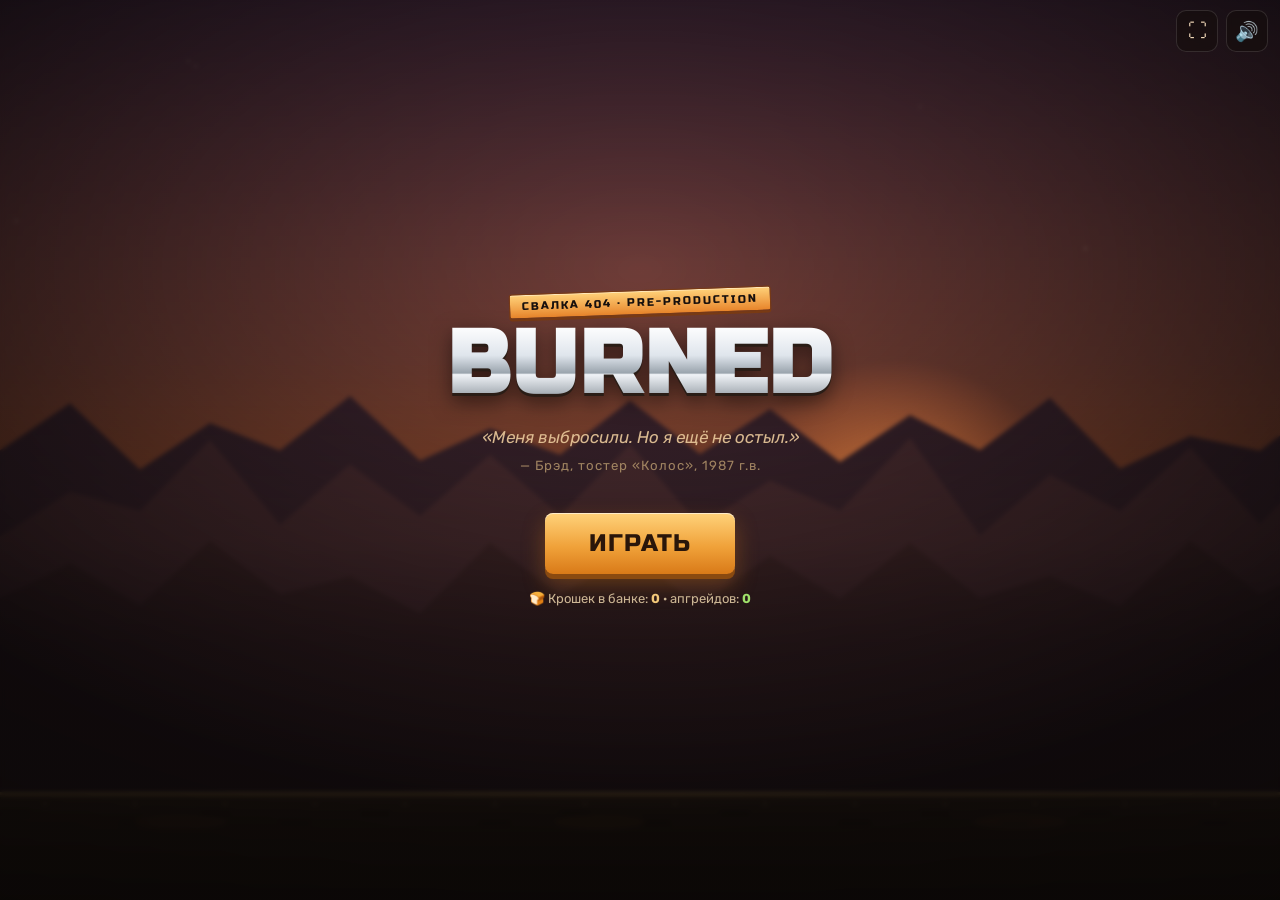
<file: index.html>
<!DOCTYPE html>
<html lang="ru">
<head>
<meta charset="UTF-8">
<meta name="viewport" content="width=device-width, initial-scale=1.0, maximum-scale=1.0, user-scalable=no, viewport-fit=cover">
<title>BURNED</title>
<link rel="preconnect" href="https://fonts.googleapis.com">
<link rel="preconnect" href="https://fonts.gstatic.com" crossorigin>
<link href="https://fonts.googleapis.com/css2?family=Russo+One&family=Rubik:wght@400;500;700;900&display=swap" rel="stylesheet">
  <link rel="stylesheet" href="css/style.css">
</head>
<body>
<canvas id="game"></canvas>

<!-- top-right controls -->
<div id="topbar">
  <button class="iconbtn" id="btn-fs" title="Полный экран">⛶</button>
  <button class="iconbtn" id="btn-mute" title="Звук">🔊</button>
  <button class="iconbtn" id="btn-pause" title="Пауза" style="display:none">⏸</button>
</div>

<!-- touch controls -->
<div id="touch">
  <div class="pad" id="pad-left">
    <div class="tbtn move" data-act="left">◀</div>
    <div class="tbtn move" data-act="right">▶</div>
  </div>
  <div class="pad" id="pad-right">
    <div class="tbtn big" data-act="charge" id="btn-charge">ЖАР<span class="sub">тап/держать</span><div class="charge-ring" id="chargeRing"></div></div>
    <div class="tbtn act" data-act="jump">ПРЫГ</div>
    <div class="tbtn act" data-act="dash" id="btn-dash">РЫВОК<div class="dash-fill" id="dashFill"></div><div class="dash-count" id="dashCount"></div></div>
  </div>
</div>

<div id="kbchip"><b>A/D</b> ходьба · <b>W</b> прыжок · <b>Shift</b> рывок · <b>J/ЛКМ</b> выстрел (тап/зажать)</div>
<button id="btn-skip-cut" style="display:none;position:fixed;right:18px;bottom:18px;z-index:60;padding:10px 18px;border-radius:12px;border:1px solid rgba(255,255,255,.25);background:rgba(20,14,10,.6);color:#f4e6c8;font:700 15px 'Rubik',sans-serif;cursor:pointer;backdrop-filter:blur(4px);">Пропустить ⏭</button>

<!-- START -->
<div class="overlay" id="screen-start">
  <span class="badge">Свалка 404 · Pre-Production</span>
  <h1 class="title">BURNED</h1>
  <p class="quote">«Меня выбросили. Но я ещё не остыл.»<span class="by">— Брэд, тостер «Колос», 1987 г.в.</span></p>
  <div class="row" style="margin-top:8px">
    <button class="btn" id="btn-play">Играть</button>
  </div>
  <div id="menu-stats" style="margin-top:14px;font-size:13px;color:#cdb795;line-height:1.7;"></div>
</div>

<!-- PAUSE -->
<div class="overlay hidden" id="screen-pause">
  <span class="badge">Пауза</span>
  <h2 class="over-title" style="margin-top:14px">Передышка</h2>
  <div class="row" style="margin-top:26px">
    <button class="btn" id="btn-resume">Продолжить</button>
    <button class="btn secondary" id="btn-restart-p">Заново</button>
  </div>
</div>

<!-- GAME OVER -->
<div class="overlay hidden" id="screen-over">
  <span class="badge" id="over-badge">Брэд остыл</span>
  <h2 class="over-title" id="over-title">Конец смены</h2>
  <div class="stats">
    <div class="stat"><div class="v" id="st-wave">0</div><div class="l">Волна</div></div>
    <div class="stat"><div class="v" id="st-crumbs">0</div><div class="l">Крошки</div></div>
    <div class="stat"><div class="v" id="st-kills">0</div><div class="l">Утилизировано</div></div>
  </div>
  <p class="quote" id="over-quote"></p>
  <button class="btn" id="btn-restart">Снова в бой</button>
</div>

<!-- VICTORY -->
<div class="overlay hidden" id="screen-win">
  <span class="badge" style="background:linear-gradient(180deg,#bfe8ff,#5aa6e0);border-color:#2a5a7a;box-shadow:0 2px 0 #2a5a7a, inset 0 1px 0 rgba(255,255,255,.6);">Босс повержен</span>
  <h2 class="over-title" id="win-title" style="background:linear-gradient(180deg,#fff,#cfe8ff 50%,#7fb8e0);-webkit-background-clip:text;background-clip:text;color:transparent;">ХОЛОДИЛЬНИК ПАЛ</h2>
  <div class="stats">
    <div class="stat"><div class="v" id="win-crumbs">0</div><div class="l">Крошки</div></div>
    <div class="stat"><div class="v" id="win-kills">0</div><div class="l">Утилизировано</div></div>
  </div>
  <p class="quote" id="win-quote"></p>
  <button class="btn" id="btn-win-restart">Ещё забег</button>
</div>

<!-- МАСТЕРСКАЯ (магазин Блендера) -->
<div class="overlay hidden" id="screen-shop">
  <div class="shop-wrap">
    <div class="shop-head">
      <span class="shop-blender">🥤</span>
      <div>
        <div class="shop-title">Мастерская Блендера</div>
        <div class="shop-quote" id="shop-quote"></div>
      </div>
    </div>
    <div class="shop-bank"><span class="ic"></span><span id="shop-bank-n">0</span> крошек</div>
    <div class="shop-hint">Ветки качаются по порядку сверху вниз. Апгрейды сохраняются между забегами.</div>
    <div class="shop-cols" id="shop-cols"></div>
    <div class="shop-foot">
      <button class="btn" id="btn-shop-go">В бой</button>
    </div>
  </div>
</div>

<!-- ROTATE TO LANDSCAPE -->
<div class="overlay hidden" id="screen-rotate">
  <div class="rotate-phone"><div class="rotate-phone-screen"></div></div>
  <h2 class="over-title" style="margin-top:18px;font-size:clamp(22px,7vw,34px)">Поверни устройство</h2>
  <p class="quote" style="margin-top:10px">Брэд греется только в ландшафте.<br>Разверни телефон горизонтально 📱↻</p>
</div>

<div class="loading" id="loading">РАЗОГРЕВ…</div>

<script src="js/util.js"></script>
<script src="js/audio.js"></script>
<script src="js/input.js"></script>
<script src="js/fx.js"></script>
<script src="js/world.js"></script>
<script src="js/projectiles.js"></script>
<script src="js/enemies.js"></script>
<script src="js/bosses.js"></script>
<script src="js/player.js"></script>
<script src="js/spawner.js"></script>
<script src="js/progression.js"></script>
<script src="js/ui.js"></script>
<script src="js/speech.js"></script>
<script src="js/cutscene.js"></script>
<script src="js/game.js"></script>
</body>
</html>
</file>
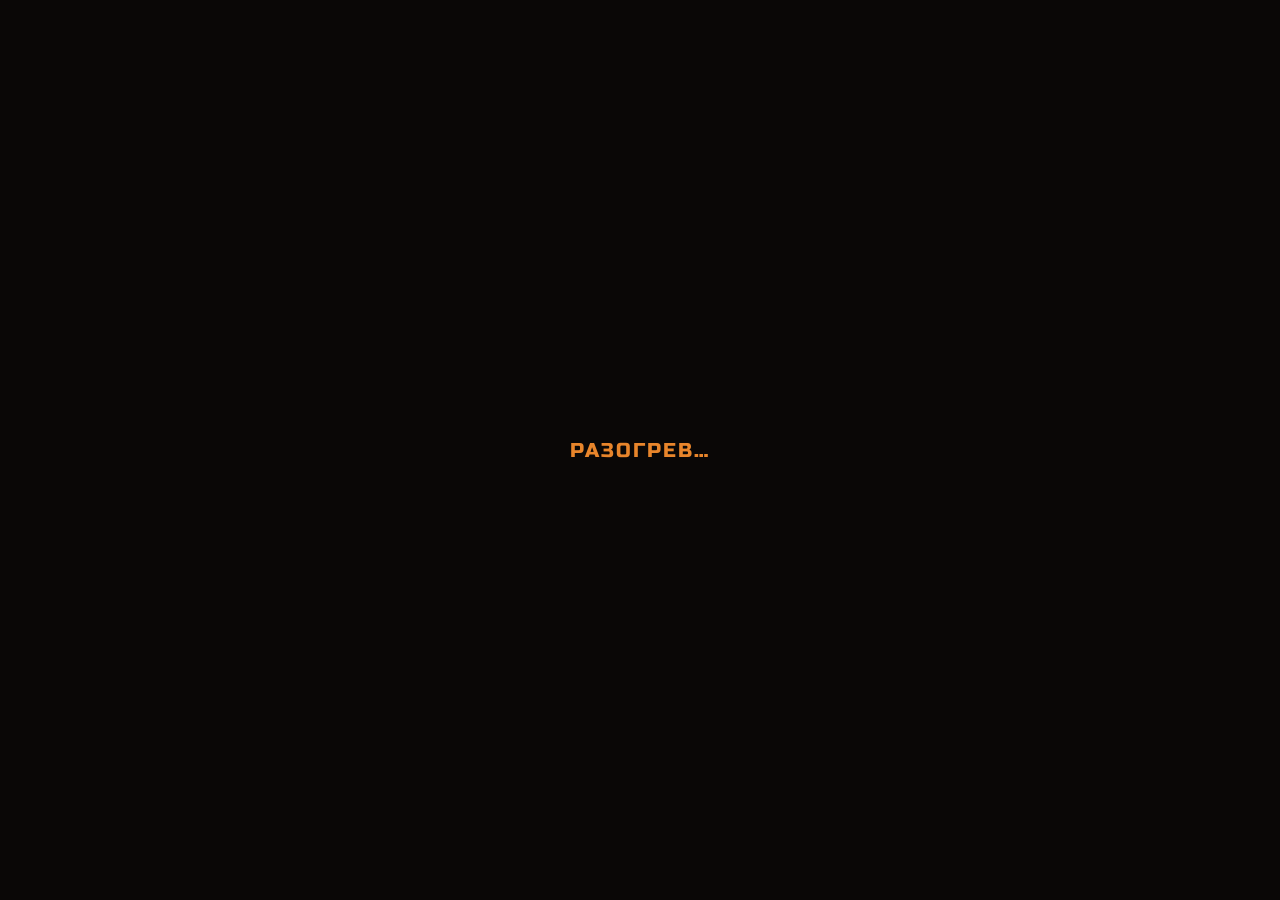
<file: index2.html>
<!DOCTYPE html>
<html lang="ru">
<head>
<meta charset="UTF-8">
<meta name="viewport" content="width=device-width, initial-scale=1.0, maximum-scale=1.0, user-scalable=no, viewport-fit=cover">
<title>🍞 Тост Праведника</title>
<link rel="preconnect" href="https://fonts.googleapis.com">
<link rel="preconnect" href="https://fonts.gstatic.com" crossorigin>
<link href="https://fonts.googleapis.com/css2?family=Russo+One&family=Rubik:wght@400;500;700;900&display=swap" rel="stylesheet">
  <link rel="stylesheet" href="css/style.css">
</head>
<body>
<canvas id="game"></canvas>

<!-- top-right controls -->
<div id="topbar">
  <button class="iconbtn" id="btn-mute" title="Звук">🔊</button>
  <button class="iconbtn" id="btn-pause" title="Пауза" style="display:none">⏸</button>
</div>

<!-- touch controls -->
<div id="touch">
  <div class="pad" id="pad-left">
    <div class="tbtn move" data-act="left">◀</div>
    <div class="tbtn move" data-act="right">▶</div>
  </div>
  <div class="pad" id="pad-right">
    <div class="tbtn big" data-act="charge" id="btn-charge">ЖАР<span class="sub">держать</span><div class="charge-ring" id="chargeRing"></div></div>
    <div class="tbtn act" data-act="jump">ПРЫГ</div>
    <div class="tbtn act" data-act="dash">РЫВОК</div>
    <div class="tbtn act ult notready" data-act="ult" id="btn-ult">УЛЬТА</div>
  </div>
</div>

<div id="kbchip"><b>A/D</b> ходьба · <b>W</b> прыжок · <b>Shift</b> рывок · <b>держать J</b> заряд · <b>Q</b> ульта</div>

<!-- START -->
<div class="overlay" id="screen-start">
  <span class="badge">Свалка 404 · Pre-Production</span>
  <h1 class="title">Тост<span class="accent">праведника</span></h1>
  <p class="quote">«Меня выбросили. Но я ещё не остыл.»<span class="by">— Брэд, тостер «Колос», 1987 г.в.</span></p>
  <div class="row" style="margin-top:8px">
    <button class="btn" id="btn-play">Играть</button>
    <button class="btn secondary" id="btn-shop">🔧 Мастерская</button>
  </div>
  <div id="menu-stats" style="margin-top:14px;font-size:13px;color:#cdb795;line-height:1.7;"></div>
  <div class="controls-hint" id="start-hint"></div>
</div>

<!-- PAUSE -->
<div class="overlay hidden" id="screen-pause">
  <span class="badge">Пауза</span>
  <h2 class="over-title" style="margin-top:14px">Передышка</h2>
  <div class="row" style="margin-top:26px">
    <button class="btn" id="btn-resume">Продолжить</button>
    <button class="btn secondary" id="btn-restart-p">Заново</button>
  </div>
</div>

<!-- GAME OVER -->
<div class="overlay hidden" id="screen-over">
  <span class="badge" id="over-badge">Брэд остыл</span>
  <h2 class="over-title" id="over-title">Конец смены</h2>
  <div class="stats">
    <div class="stat"><div class="v" id="st-wave">0</div><div class="l">Волна</div></div>
    <div class="stat"><div class="v" id="st-crumbs">0</div><div class="l">Крошки</div></div>
    <div class="stat"><div class="v" id="st-kills">0</div><div class="l">Утилизировано</div></div>
  </div>
  <p class="quote" id="over-quote"></p>
  <button class="btn" id="btn-restart">Снова в бой</button>
</div>

<!-- VICTORY -->
<div class="overlay hidden" id="screen-win">
  <span class="badge" style="background:linear-gradient(180deg,#bfe8ff,#5aa6e0);border-color:#2a5a7a;box-shadow:0 2px 0 #2a5a7a, inset 0 1px 0 rgba(255,255,255,.6);">Босс повержен</span>
  <h2 class="over-title" id="win-title" style="background:linear-gradient(180deg,#fff,#cfe8ff 50%,#7fb8e0);-webkit-background-clip:text;background-clip:text;color:transparent;">ХОЛОДИЛЬНИК ПАЛ</h2>
  <div class="stats">
    <div class="stat"><div class="v" id="win-crumbs">0</div><div class="l">Крошки</div></div>
    <div class="stat"><div class="v" id="win-kills">0</div><div class="l">Утилизировано</div></div>
  </div>
  <p class="quote" id="win-quote"></p>
  <button class="btn" id="btn-win-restart">Ещё забег</button>
</div>

<!-- МАСТЕРСКАЯ (магазин Блендера) -->
<div class="overlay hidden" id="screen-shop">
  <div class="shop-wrap">
    <div class="shop-head">
      <span class="shop-blender">🥤</span>
      <div>
        <div class="shop-title">Мастерская Блендера</div>
        <div class="shop-quote" id="shop-quote"></div>
      </div>
    </div>
    <div class="shop-bank"><span class="ic"></span><span id="shop-bank-n">0</span> крошек</div>
    <div class="shop-hint">Ветки качаются по порядку сверху вниз. Апгрейды сохраняются между забегами.</div>
    <div class="shop-cols" id="shop-cols"></div>
    <div class="shop-foot">
      <button class="btn" id="btn-shop-go">В бой</button>
    </div>
  </div>
</div>

<!-- ROTATE TO LANDSCAPE -->
<div class="overlay hidden" id="screen-rotate">
  <div class="rotate-phone"><div class="rotate-phone-screen"></div></div>
  <h2 class="over-title" style="margin-top:18px;font-size:clamp(22px,7vw,34px)">Поверни устройство</h2>
  <p class="quote" style="margin-top:10px">Брэд греется только в ландшафте.<br>Разверни телефон горизонтально 📱↻</p>
</div>

<div class="loading" id="loading">РАЗОГРЕВ…</div>

<script src="js/util.js"></script>
<script src="js/audio.js"></script>
<script src="js/input.js"></script>
<script src="js/fx.js"></script>
<script src="js/world.js"></script>
<script src="js/projectiles.js"></script>
<script src="js/enemies.js"></script>
<script src="js/bosses.js"></script>
<script src="js/player.js"></script>
<script src="js/spawner.js"></script>
<script src="js/progression.js"></script>
<script src="js/ui.js"></script>
<script src="js/game.js"></script>
</body>
</html>
</file>
<file: css/style.css>
:root{
    --rust:#e8852b; --amber:#ffb347; --ember:#ff6a00; --crust:#b5722a;
    --chrome:#d9dde3; --steel:#8c949e; --dark:#160f0d; --panel:#241a15;
    --danger:#ff3b30; --crumb:#f2c879; --ink:#f6ead3;
    --display:'Russo One','Arial Black',system-ui,sans-serif;
    --body:'Rubik',system-ui,'Segoe UI',sans-serif;
  }
  *{margin:0;padding:0;box-sizing:border-box;-webkit-tap-highlight-color:transparent;}
  html,body{height:100%;width:100%;overflow:hidden;background:#0a0706;}
  body{
    font-family:var(--body);color:var(--ink);
    touch-action:none;-webkit-user-select:none;user-select:none;
    position:fixed;inset:0;
  }
  #game{display:block;position:absolute;inset:0;width:100%;height:100%;background:#1a0f1f;touch-action:none;}

  /* ---------- Overlays (menus) ---------- */
  .overlay{
    position:absolute;inset:0;display:flex;flex-direction:column;
    align-items:center;justify-content:center;text-align:center;
    padding:24px;z-index:30;overflow-y:auto; /* короткий ландшафт — не обрезаем заголовок */
    background:radial-gradient(120% 100% at 50% 30%, rgba(232,133,43,.12), rgba(10,7,6,.86) 60%, rgba(10,7,6,.96));
    backdrop-filter:blur(2px);
  }
  .overlay.hidden{display:none;}
  .badge{
    font-family:var(--display);letter-spacing:2px;font-size:11px;
    color:var(--dark);background:linear-gradient(180deg,#ffd27a,#e8852b);
    padding:5px 12px;border-radius:3px;border:1px solid #7a3b14;
    box-shadow:0 2px 0 #7a3b14, inset 0 1px 0 rgba(255,255,255,.5);
    transform:rotate(-2deg);text-transform:uppercase;
  }
  .title{
    font-family:var(--display);line-height:.92;margin:10px 0 4px;letter-spacing:2px;
    font-size:clamp(44px,11vw,88px);
    background:linear-gradient(180deg,#fff 0%,#dfe5ec 38%,#9aa4ad 60%,#f0f3f7 62%,#7e8790 100%);
    -webkit-background-clip:text;background-clip:text;color:transparent;
    filter:drop-shadow(0 3px 0 #2a1d16) drop-shadow(0 6px 10px rgba(0,0,0,.5));
    text-transform:uppercase;
  }
  .title .accent{
    display:block;font-size:.42em;letter-spacing:6px;margin-top:6px;
    background:linear-gradient(180deg,#ffd27a,#e8852b);-webkit-background-clip:text;background-clip:text;color:transparent;
    filter:drop-shadow(0 2px 0 #5a2c10);
  }
  .quote{
    font-style:italic;color:#e8c79a;max-width:30ch;margin:16px auto 4px;
    font-size:clamp(13px,3.6vw,17px);line-height:1.45;opacity:.92;
  }
  .quote .by{display:block;font-style:normal;font-size:.78em;color:#a98c66;margin-top:6px;letter-spacing:1px;}
  .btn{
    font-family:var(--display);font-size:clamp(18px,5vw,24px);letter-spacing:1px;
    color:#2a160a;cursor:pointer;border:none;margin-top:26px;
    padding:16px 44px;border-radius:8px;text-transform:uppercase;
    background:linear-gradient(180deg,#ffd27a,#f0a23a 55%,#d97a18);
    box-shadow:0 5px 0 #8a4a10, 0 10px 22px rgba(217,122,24,.35), inset 0 1px 0 rgba(255,255,255,.6);
    transition:transform .07s, box-shadow .07s;
  }
  .btn:active{transform:translateY(4px);box-shadow:0 1px 0 #8a4a10, inset 0 1px 0 rgba(255,255,255,.5);}
  .btn.secondary{
    background:linear-gradient(180deg,#3a2c24,#2a1f19);color:#f0d8b8;
    box-shadow:0 4px 0 #140d0a, inset 0 1px 0 rgba(255,255,255,.08);font-size:clamp(14px,4vw,17px);
    padding:12px 28px;
  }
  .btn.secondary:active{transform:translateY(3px);box-shadow:0 1px 0 #140d0a;}
  .controls-hint{
    margin-top:24px;font-size:13px;color:#bfa789;line-height:1.9;max-width:34ch;opacity:.85;
  }
  .controls-hint b{color:var(--amber);font-weight:700;}
  .row{display:flex;gap:12px;flex-wrap:wrap;justify-content:center;align-items:center;}

  /* game over stats */
  .stats{display:flex;gap:18px;margin:18px 0 2px;flex-wrap:wrap;justify-content:center;}
  .stat{background:rgba(36,26,21,.7);border:1px solid #4a3528;border-radius:10px;padding:12px 18px;min-width:84px;}
  .stat .v{font-family:var(--display);font-size:clamp(22px,7vw,34px);color:var(--amber);}
  .stat .l{font-size:11px;letter-spacing:1.5px;color:#bfa789;text-transform:uppercase;margin-top:2px;}
  .over-title{
    font-family:var(--display);font-size:clamp(30px,9vw,56px);text-transform:uppercase;
    color:#e8e8ec;filter:drop-shadow(0 3px 0 #2a1d16);letter-spacing:1px;
  }

  /* ---------- HUD top-right buttons ---------- */
  #topbar{position:absolute;top:0;right:0;z-index:40;display:flex;gap:8px;padding:max(10px,env(safe-area-inset-top)) 12px 0 0;}
  .iconbtn{
    width:42px;height:42px;border-radius:10px;border:1px solid rgba(255,255,255,.12);
    background:rgba(20,14,11,.55);color:#f0d8b8;font-size:19px;cursor:pointer;
    display:flex;align-items:center;justify-content:center;backdrop-filter:blur(3px);
  }
  .iconbtn:active{background:rgba(20,14,11,.8);}

  /* ---------- Touch controls ---------- */
  #touch{position:absolute;inset:0;z-index:15;pointer-events:none;display:none;}
  body.touch.ingame #touch{display:block;} /* тач-управление только в бою (не в меню/прологе) */
  .pad{
    position:absolute;bottom:max(22px,env(safe-area-inset-bottom));pointer-events:auto;
    display:flex;gap:14px;
  }
  #pad-left{left:max(18px,env(safe-area-inset-left));}
  #pad-right{right:max(18px,env(safe-area-inset-right));flex-direction:row-reverse;flex-wrap:wrap-reverse;width:200px;justify-content:flex-start;gap:12px;}
  .tbtn{
    position:relative;
    -webkit-user-select:none;user-select:none;touch-action:none;
    display:flex;align-items:center;justify-content:center;flex-direction:column;
    border-radius:50%;border:2px solid rgba(255,255,255,.16);
    background:radial-gradient(circle at 35% 30%, rgba(255,255,255,.16), rgba(20,14,11,.5));
    color:#f3e6d0;font-family:var(--display);transition:transform .06s, background .06s, border-color .06s;
    box-shadow:0 4px 14px rgba(0,0,0,.35), inset 0 1px 0 rgba(255,255,255,.12);
  }
  .tbtn .sub{font-family:var(--body);font-size:9px;letter-spacing:.5px;opacity:.7;margin-top:1px;font-weight:700;}
  .tbtn:active,.tbtn.pressed{transform:scale(.92);background:radial-gradient(circle at 35% 30%, rgba(255,210,122,.55), rgba(176,90,20,.65));border-color:rgba(255,210,122,.8);}
  .tbtn.move{width:62px;height:62px;font-size:24px;}
  .tbtn.act{width:62px;height:62px;font-size:13px;}
  .tbtn.big{width:78px;height:78px;font-size:14px;}
  .charge-ring{position:absolute;inset:-5px;border-radius:50%;border:3px solid transparent;pointer-events:none;}
  /* заряды рывка на самой кнопке рывка */
  #btn-dash{overflow:hidden;border-color:rgba(159,224,106,.35);}
  .dash-fill{position:absolute;left:0;right:0;bottom:0;height:0%;pointer-events:none;
    background:linear-gradient(180deg, rgba(159,224,106,.12), rgba(159,224,106,.5));
    transition:height .08s linear;}
  .dash-count{position:absolute;top:3px;right:7px;min-width:16px;height:16px;padding:0 3px;
    border-radius:8px;background:rgba(159,224,106,.92);color:#0b1a06;
    font-family:var(--body);font-weight:900;font-size:11px;line-height:1;
    display:flex;align-items:center;justify-content:center;pointer-events:none;
    box-shadow:0 1px 3px rgba(0,0,0,.45);}

  /* desktop hint chip */
  #kbchip{position:absolute;left:50%;bottom:14px;transform:translateX(-50%);z-index:15;
    font-size:12px;color:#cdb795;background:rgba(20,14,11,.5);padding:7px 14px;border-radius:20px;
    border:1px solid rgba(255,255,255,.08);display:none;letter-spacing:.4px;backdrop-filter:blur(3px);}
  body.desktop.ingame #kbchip{display:block;} /* подсказка клавиш только в бою */
  body.desktop #kbchip.faded{opacity:0;transition:opacity 1s;pointer-events:none;}
  #kbchip b{color:var(--amber);}

  .loading{position:absolute;inset:0;display:flex;align-items:center;justify-content:center;background:#0a0706;color:#e8852b;font-family:var(--display);z-index:50;font-size:20px;letter-spacing:2px;}

  /* ---------- Магазин Блендера ---------- */
  #screen-shop{justify-content:flex-start;padding:0;overflow:hidden;background:radial-gradient(120% 90% at 50% 18%, rgba(90,166,224,.10), rgba(10,7,6,.92) 60%, rgba(10,7,6,.98));}
  .shop-wrap{width:100%;max-width:880px;margin:0 auto;display:flex;flex-direction:column;height:100%;padding:max(14px,env(safe-area-inset-top)) 14px 14px;}
  .shop-head{display:flex;align-items:center;gap:12px;flex-wrap:wrap;justify-content:center;text-align:center;margin-bottom:4px;}
  .shop-blender{font-size:34px;filter:drop-shadow(0 2px 4px rgba(0,0,0,.5));}
  .shop-title{font-family:var(--display);font-size:clamp(20px,5.5vw,30px);color:#dfe9ef;letter-spacing:1px;line-height:1;}
  .shop-quote{font-style:italic;color:#bcd; font-size:clamp(11px,3vw,13px);max-width:42ch;margin:2px auto 0;opacity:.9;}
  .shop-bank{display:inline-flex;align-items:center;gap:7px;background:rgba(36,26,21,.8);border:1px solid #6a532f;border-radius:20px;padding:7px 15px;margin:8px auto 6px;font-family:var(--display);font-size:18px;color:#f2c879;}
  .shop-bank .ic{width:14px;height:14px;border-radius:3px;background:#f2c879;display:inline-block;}
  .shop-cols{display:grid;grid-template-columns:repeat(3,1fr);gap:10px;flex:1;min-height:0;
    align-content:start;overflow-y:auto;padding:6px;-webkit-overflow-scrolling:touch;
    background:rgba(12,9,7,.45);border:1px solid rgba(255,255,255,.06);border-radius:12px;}
  .branch{display:flex;flex-direction:column;gap:8px;align-self:start;}
  .branch-h{position:sticky;top:0;z-index:1;font-family:var(--display);font-size:13px;letter-spacing:.5px;text-align:center;padding:7px 4px;border-radius:8px;background:rgba(20,14,11,.92);border:1px solid rgba(255,255,255,.08);}
  .node{position:relative;border-radius:10px;border:1px solid rgba(255,255,255,.1);background:rgba(28,20,15,.85);padding:9px 9px 9px;cursor:pointer;transition:transform .07s, border-color .1s, background .1s;}
  .node:active{transform:scale(.97);}
  .node .nm{font-family:var(--display);font-size:12.5px;line-height:1.1;color:#f3e6d0;}
  .node .ds{font-size:10.5px;color:#bfa789;margin-top:3px;line-height:1.25;}
  .node .ct{display:flex;align-items:center;gap:5px;margin-top:6px;font-family:var(--display);font-size:13px;}
  .node .ct .ic{width:11px;height:11px;border-radius:2px;background:#f2c879;display:inline-block;}
  .node.buy{border-color:rgba(255,210,122,.5);}
  .node.buy:hover{background:rgba(40,30,20,.95);}
  .node.lock{opacity:.5;cursor:not-allowed;}
  .node.poor{opacity:.82;cursor:not-allowed;}
  .node.poor .ct{color:#ff7a6a;}
  .node.owned{border-color:rgba(120,220,120,.6);background:rgba(26,40,26,.7);cursor:default;}
  .node.owned .ct{color:#9fe06a;}
  .node .tick{position:absolute;top:7px;right:8px;color:#9fe06a;font-size:14px;}
  .shop-foot{display:flex;gap:10px;justify-content:center;align-items:center;padding-top:8px;flex-wrap:wrap;}
  .shop-hint{font-size:11px;color:#8fa0b0;text-align:center;width:100%;margin-bottom:2px;}
  /* компактная кнопка в магазине (у .btn базовый margin-top:26px — убираем) */
  #screen-shop .btn{margin-top:0;padding:11px 34px;font-size:clamp(16px,4.5vw,20px);}
  /* на низких ландшафтных экранах ужимаем «обвязку», чтобы улучшения занимали больше высоты */
  @media (max-height:470px){
    .shop-wrap{padding:max(8px,env(safe-area-inset-top)) 12px 10px;}
    .shop-blender{font-size:26px;}
    .shop-title{font-size:clamp(17px,4.5vw,22px);}
    .shop-quote{display:none;}
    .shop-bank{margin:4px auto 3px;padding:4px 12px;font-size:15px;}
    .shop-hint{display:none;}
    #screen-shop .btn{padding:8px 28px;font-size:16px;}
    .shop-foot{padding-top:5px;}
  }

  /* ---------- Поверни устройство (ландшафт) ---------- */
  #screen-rotate{z-index:60;background:radial-gradient(120% 100% at 50% 35%, rgba(232,133,43,.14), rgba(8,5,4,.97) 62%, rgba(8,5,4,.99));}
  .rotate-phone{
    width:62px;height:108px;border-radius:14px;border:4px solid #ffd27a;
    box-shadow:0 0 26px rgba(255,150,30,.45), inset 0 0 0 3px rgba(20,14,11,.9);
    background:linear-gradient(160deg,#2a1f19,#160f0d);position:relative;
    transform-origin:50% 50%;animation:rotatehint 2.4s ease-in-out infinite;
  }
  .rotate-phone-screen{position:absolute;inset:8px;border-radius:6px;
    background:linear-gradient(160deg, rgba(255,210,122,.35), rgba(255,106,0,.18));}
  @keyframes rotatehint{
    0%,18%{transform:rotate(0deg);}
    42%,72%{transform:rotate(-90deg);}
    96%,100%{transform:rotate(0deg);}
  }

  /* ---------- Адаптив сенсорных падов под ландшафт ---------- */
  @media (orientation:landscape){
    body.touch #pad-left{left:max(26px,env(safe-area-inset-left));gap:18px;}
    body.touch #pad-right{right:max(26px,env(safe-area-inset-right));width:230px;gap:14px;}
    body.touch .tbtn.move{width:70px;height:70px;font-size:26px;}
    body.touch .tbtn.act{width:68px;height:68px;font-size:13px;}
    body.touch .tbtn.big{width:88px;height:88px;font-size:15px;}
  }
</file>
